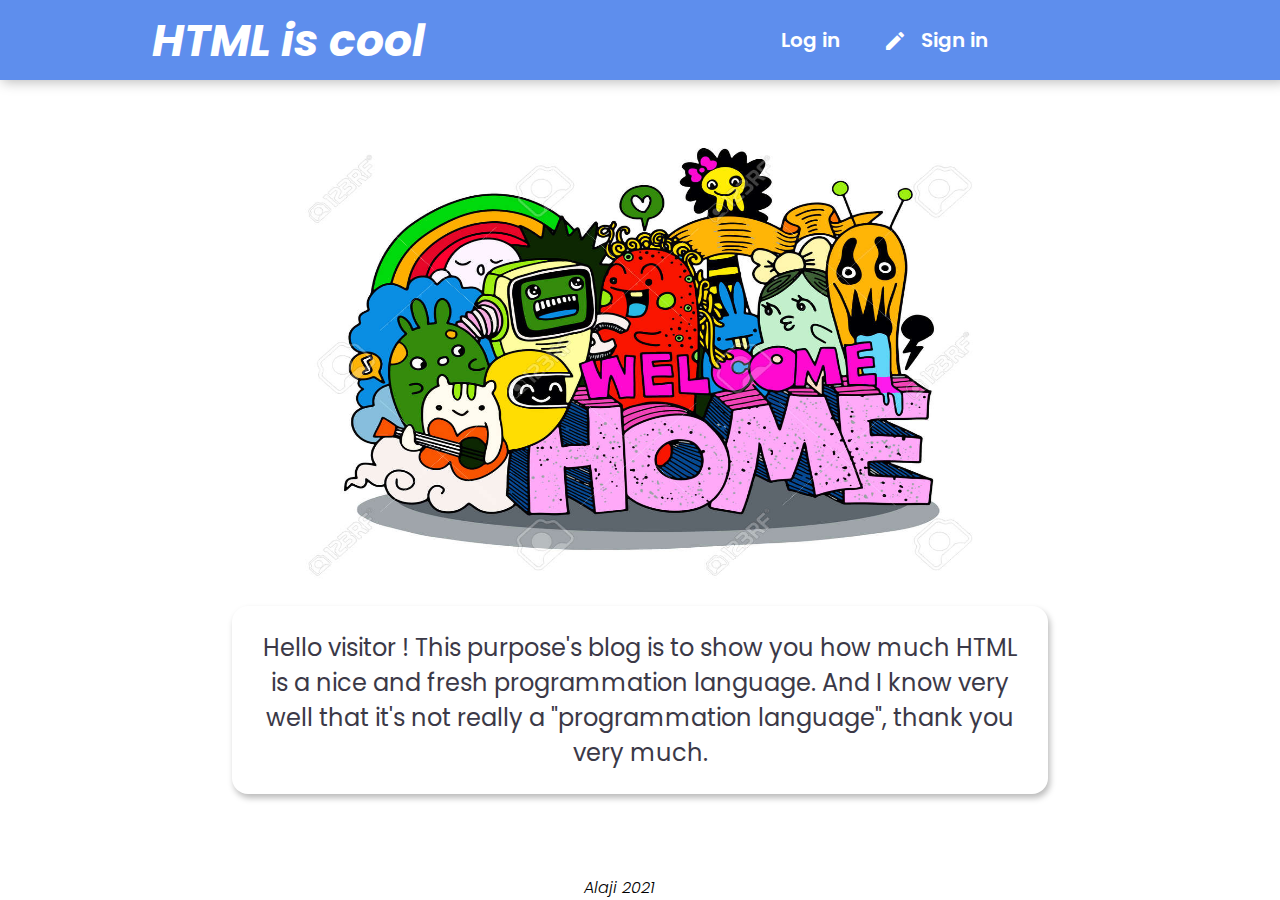
<file: index.html>
<!DOCTYPE html>
<html lang="en">

<head>
    <meta charset="UTF-8">
    <meta http-equiv="X-UA-Compatible" content="IE=edge">
    <meta name="viewport" content="width=device-width, initial-scale=1.0">
    <title>Welcome</title>
    <meta name="description" content="HTML is way cooler than you think.">
    <link rel="stylesheet" href="./assets/main.css">
    <link rel="preconnect" href="https://fonts.googleapis.com">
    <link rel="preconnect" href="https://fonts.gstatic.com" crossorigin>
    <link href="https://fonts.googleapis.com/css2?family=Poppins:ital,wght@0,100;0,400;0,500;0,600;0,700;1,400;1,500;1,600;1,700&display=swap" rel="stylesheet">
    <link href="https://fonts.googleapis.com/icon?family=Material+Icons" rel="stylesheet">
</head>

<body>
    <header>
        <div id="header-message"> <a href="index.html">HTML is cool</a></div>
        <nav id="links">
            <a href="./view/log_in.html"><span class="material-icons">
                login
                </span>Log in</a>
            <a href="./view/sign_in.html"><span class="material-icons">
                create
                </span>Sign in</a>
        </nav>
        <span class="material-icons-outlined"></span>

    </header>
    <main>
        <img src="./assets/images/welcome.jpg" alt="Welcome illustration" id="welcome-illustration">
        <section id="welcome-text">
            Hello visitor ! This purpose's blog is to show you how much HTML is a nice and fresh programmation language. And I know very well that it's not really a "programmation language", thank you very much.
        </section>
    </main>

</body>
<footer>
    Alaji 2021
</footer>

</html>
</file>
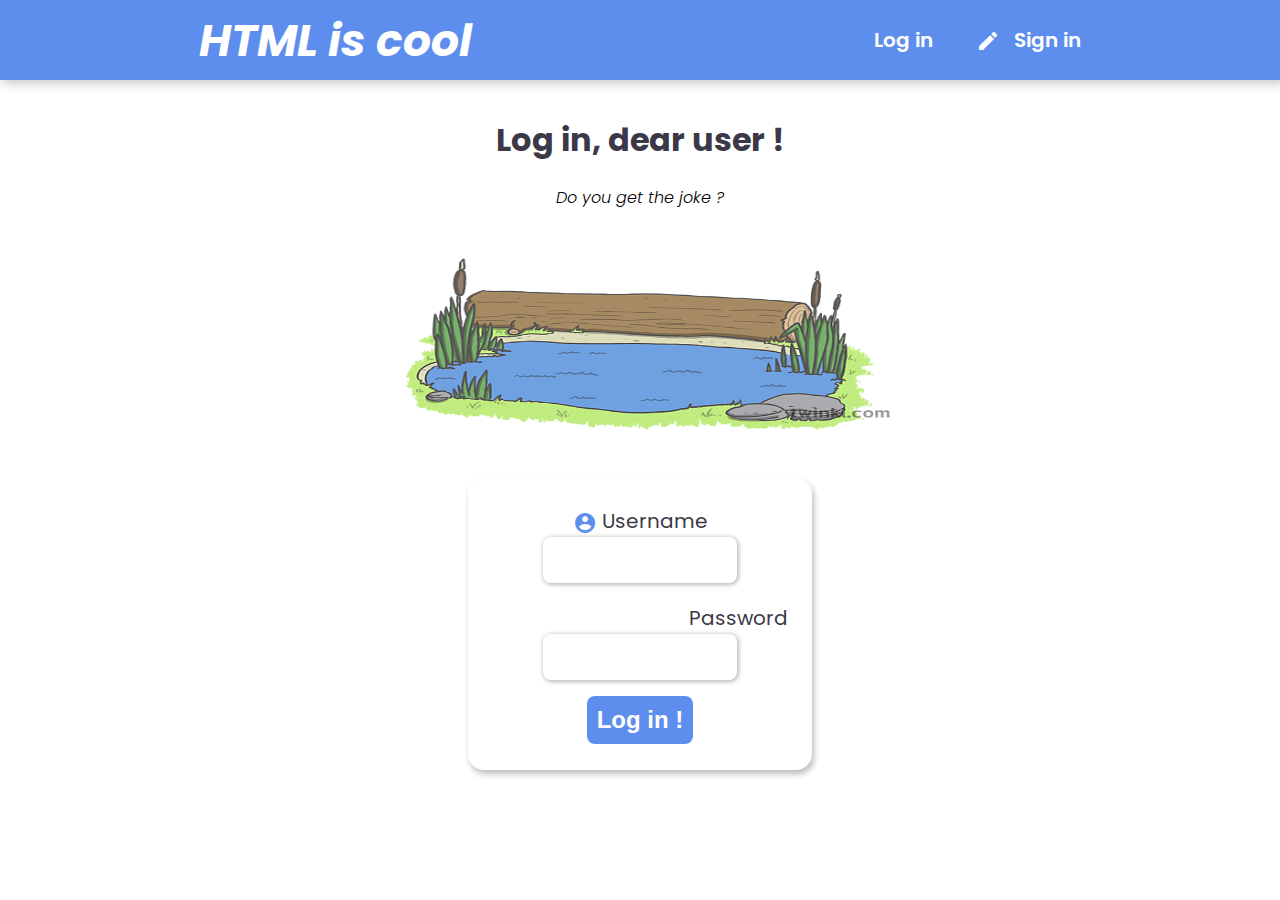
<file: view/log_in.html>
<!DOCTYPE html>
<html lang="en">

<head>
    <meta charset="UTF-8">
    <meta http-equiv="X-UA-Compatible" content="IE=edge">
    <meta name="viewport" content="width=device-width, initial-scale=1.0">
    <title>Log in</title>
    <link rel="stylesheet" href="../assets/main.css">
    <link rel="preconnect" href="https://fonts.googleapis.com">
    <link rel="preconnect" href="https://fonts.gstatic.com" crossorigin>
    <link href="https://fonts.googleapis.com/css2?family=Poppins:ital,wght@0,100;0,400;0,500;0,600;0,700;1,400;1,500;1,600;1,700&display=swap" rel="stylesheet">
    <link rel="stylesheet" href="https://cdnjs.cloudflare.com/ajax/libs/font-awesome/6.0.0-beta2/css/all.min.css" integrity="sha512-YWzhKL2whUzgiheMoBFwW8CKV4qpHQAEuvilg9FAn5VJUDwKZZxkJNuGM4XkWuk94WCrrwslk8yWNGmY1EduTA==" crossorigin="anonymous" referrerpolicy="no-referrer"
    />
    <link href="https://fonts.googleapis.com/icon?family=Material+Icons" rel="stylesheet">
</head>

<body>
    <header>
        <div id="header-message"> <a href="../index.html">HTML is cool</a></div>
        <nav>
            <a href="log_in.html"><span class="material-icons">
                login
                </span>Log in</a>
            <a href="sign_in.html"><span class="material-icons">
                create
                </span>Sign in</a>
        </nav>
    </header>
    <h1>Log in, dear user !</h1>
    <h2>Do you get the joke ?</h2>
    <img src="../assets/images/log-in.png" alt="log-in" id="log-in-illustration">
    <section id="log-in">
        <form action="" method="post">
            <label for="username"><span class="material-icons-outlined">
                account_circle
                </span></i> Username</label>
            <br>
            <input type="text" name="username" id="username" required>
            <br>
            <label id="password-label" for="password"><span class="material-icons-outlined">
                password
                </span> Password</label>
            <br>
            <input type="password" name="password" id="password" required>
            <br>

            <input type="submit" value="Log in !" onclick="window.location.href='articles.html'">
        </form>
    </section>

</body>

</html>
</file>
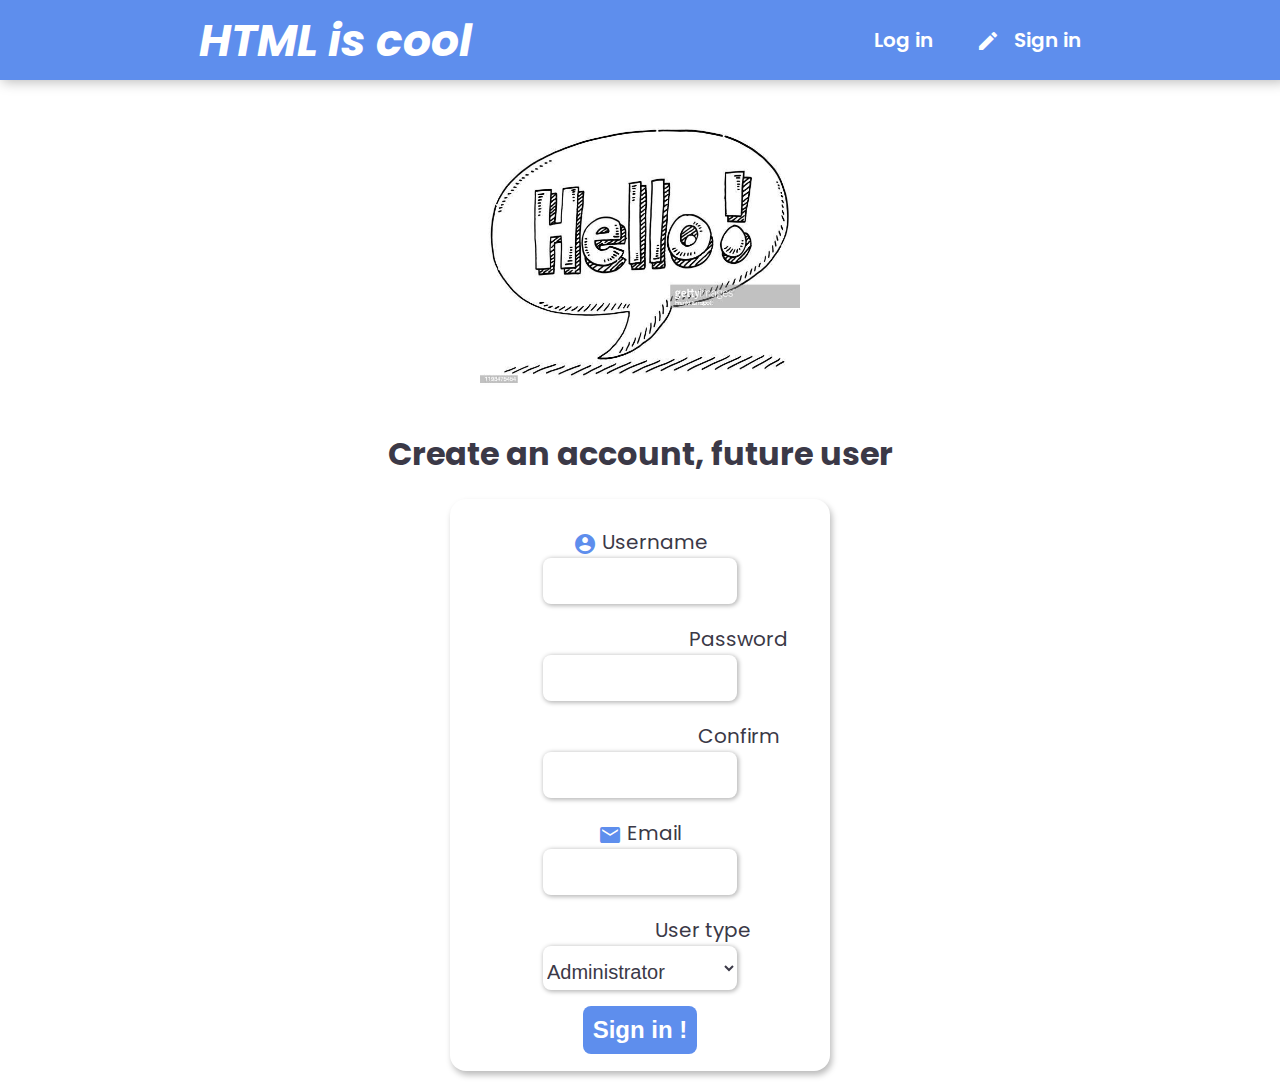
<file: view/sign_in.html>
<!DOCTYPE html>
<html lang="en">

<head>
    <meta charset="UTF-8">
    <meta http-equiv="X-UA-Compatible" content="IE=edge">
    <meta name="viewport" content="width=device-width, initial-scale=1.0">
    <title>Sign in</title>
    <link rel="stylesheet" href="../assets/main.css">
    <link rel="preconnect" href="https://fonts.googleapis.com">
    <link rel="preconnect" href="https://fonts.gstatic.com" crossorigin>
    <link href="https://fonts.googleapis.com/css2?family=Poppins:ital,wght@0,100;0,400;0,500;0,600;0,700;1,400;1,500;1,600;1,700&display=swap" rel="stylesheet">
    <link href="https://fonts.googleapis.com/icon?family=Material+Icons" rel="stylesheet">

</head>

<body>
    <header>
        <div id="header-message"> <a href="../index.html">HTML is cool</a></div>
        <nav>
            <a href="log_in.html"><span class="material-icons">
                login
                </span>Log in</a>
            <a href="sign_in.html"><span class="material-icons">
                create
                </span>Sign in</a>

        </nav>
    </header>
    <img src="../assets/images/account.jpg" alt="log-in" id="sign-in-illustration">
    <h1>Create an account, future user </h1>

    <section id="sign-in">
        <form action="" method="post" id="signinform">
            <label for="username"><span class="material-icons-outlined">
                account_circle
                </span></i>  Username</label>
            <br>
            <input type="text" name="username" id="username" required>
            <br>
            <label id="password-label" for="password"><span class="material-icons-outlined">
                password
                </span>  Password</label>
            <br>
            <input type="password" name="password" id="password" required pattern="^(?=.*[A-Za-z])(?=.*\d)[A-Za-z\d]{8,}$">
            <br>
            <label id="password-label" for="password"><span class="material-icons-outlined">
                password
                </span>  Confirm</label>
            <br>
            <input type="password" name="confirmpassword" id="confirmpassword" required pattern="^(?=.*[A-Za-z])(?=.*\d)[A-Za-z\d]{8,}$">
            <br>
            <label for="email"><span class="material-icons-outlined" >
                email
                </span>  Email</label>
            <br>
            <input type="email" name="email" id="email">
            <br>
            <label for="type"><span class="material-icons-outlined">
                badge
                </span> User type</label><br>
            <select name="user-type" id="user-type">
                <optgroup label="User Status">
                    <option value="Administrator">Administrator</option>
                    <option value="Moderator">Moderator</option>
                    <option value="User">User</option>
                </optgroup>
                <optgroup label="Edition wrights">
                    <option value="Redactor">Redactor</option>
                    <option value="Editor">Editor</option>
                    <option value="Corrector">Corrector</option>
                </optgroup>
               
            </select>
            <br>
            <input type="submit" value="Sign in !" onclick="window.location.href='log_in.html'">
        </form>
    </section>

</body>

</html>
</file>
<file: assets/main.css>
html {
        background-color: white;
        font-family: 'Poppins', sans-serif;
    }
    
    header {
        background-color: #5e8eed;
        height: 4em;
        margin: -8px;
        box-shadow: 4px 0px 12px 2px #00000045;
        display: flex;
        font-size: 20px;
        font-weight: 600;
        color: white;
        align-items: center;
        justify-content: space-evenly;
    }
    
    #header-message {
        font-weight: 700;
        font-style: italic;
        font-size: 44px;
        margin-right: 44px;
    }
    
    a {
        text-decoration: none;
        margin-left: 12px;
        margin-right: 12px;
        color: white;
    }
    
    a:hover {
        text-shadow: 0px 0px 4px whitesmoke;
    }
    
    #welcome-illustration {
        height: 50vh;
        width: 55vw;
        display: block;
        margin-left: auto;
        margin-right: auto;
        margin-top: 68px;
    }
    
    section {
        display: block;
        width: 60vw;
        text-align: center;
        margin-top: 16px;
        margin-left: auto;
        margin-right: auto;
        margin-bottom: 16px;
        padding: 24px;
        font-size: 24px;
        font-weight: 400;
        color: #3b3947;
        box-shadow: 2px 4px 6px 0px #00000045;
        border-radius: 16px;
    }
    
    footer {
        position: absolute;
        bottom: 0;
        text-align: center;
        font-style: italic;
        font-weight: 300;
        font-size: 16px;
        margin-left: 45%;
    }
    
    h1 {
        color: #3b3947;
        margin-top: 44px;
        text-align: center;
    }
    
    h2 {
        font-size: 16px;
        font-weight: 300;
        font-style: italic;
        text-align: center;
    }
    
    #log-in-illustration {
        height: 20vh;
        width: 45vw;
        display: block;
        margin-left: auto;
        margin-right: auto;
        margin-top: 44px;
        margin-bottom: 44px;
    }
    
    #log-in {
        width: max-content;
        height: 244px;
        padding-bottom: 24px;
    }
    
    #sign-in {
        width: max-content;
        height: 524px;
        padding-bottom: 24px;
        padding-right: 42px;
        padding-left: 42px;
    }
    
    label {
        font-size: 20px;
    }
    
    select {
        font-family: 'Poppins' sans-serif;
        color: #3b3947;
    }
    
    input[type=text],
    input[type=password],
    input[type=email] {
        height: 44px;
        width: 164px;
        background-color: white;
        font-size: 20px;
        border: none;
        box-shadow: 1px 1px 4px 1px #00000045;
        border-radius: 8px;
        margin-bottom: 16px;
        padding-left: 15px;
        padding-right: 15px;
    }
    
    select {
        height: 44px;
        width: 194px;
        background-color: white;
        font-size: 20px;
        border: none;
        box-shadow: 1px 1px 4px 1px #00000045;
        border-radius: 8px;
        margin-bottom: 16px;
        padding-top: 8px;
    }
    
    input[type=password]:focus-visible {
        outline-color: #5e8eed;
        outline-width: 4px;
    }
    
    input[type=text]:focus-visible {
        outline-color: #5e8eed;
        outline-width: 4px;
    }
    
    input[type=email]:focus-visible {
        outline-color: #5e8eed;
        outline-width: 4px;
    }
    
    select:focus-visible {
        outline-color: #5e8eed;
        outline-width: 4px;
    }
    
    input[type=submit] {
        height: max-content;
        width: max-content;
        padding: 10px;
        border-radius: 8px;
        border: none;
        background-color: #5e8eed;
        cursor: pointer;
        color: white;
        font-size: 24px;
        font-weight: 600;
    }
    
    input[type=submit]:hover {
        background-color: white;
        color: #5e8eed;
        border: 4px solid #5e8eed;
    }
    
    .material-icons-outlined {
        font-family: 'Material Icons';
        font-weight: normal;
        font-style: normal;
        font-size: 24px;
        color: #5e8eed;
        vertical-align: middle;
        /* Preferred icon size */
        display: inline-block;
        line-height: 1;
        text-transform: none;
        letter-spacing: normal;
        word-wrap: normal;
        white-space: nowrap;
        direction: ltr;
        /* Support for all WebKit browsers. */
        -webkit-font-smoothing: antialiased;
        /* Support for Safari and Chrome. */
        text-rendering: optimizeLegibility;
        /* Support for Firefox. */
        -moz-osx-font-smoothing: grayscale;
        /* Support for IE. */
        font-feature-settings: 'liga';
    }
    
    .material-icons {
        font-family: 'Material Icons';
        font-weight: normal;
        font-style: normal;
        font-size: 24px;
        color: white;
        padding-left: 14px;
        padding-right: 14px;
        vertical-align: middle;
        /* Preferred icon size */
        display: inline-block;
        line-height: 1;
        text-transform: none;
        letter-spacing: normal;
        word-wrap: normal;
        white-space: nowrap;
        direction: ltr;
        /* Support for all WebKit browsers. */
        -webkit-font-smoothing: antialiased;
        /* Support for Safari and Chrome. */
        text-rendering: optimizeLegibility;
        /* Support for Firefox. */
        -moz-osx-font-smoothing: grayscale;
        /* Support for IE. */
        font-feature-settings: 'liga';
    }
    
    #sign-in-illustration {
        height: 30vh;
        width: 25vw;
        display: block;
        margin-left: auto;
        margin-right: auto;
        margin-top: 44px;
        margin-bottom: 44px;
    }
    
    @media(max-width:950px) {
        header {
            height: 6em;
            padding-left: 24px;
            font-size: 14px;
        }
        #header-message {
            font-size: 32px;
        }
    }
    
    @media(max-width:850px) {
        #welcome-illustration {
            height: 50vh;
            width: 75vw;
            display: block;
            margin-left: auto;
            margin-right: auto;
            margin-top: 68px;
        }
        footer {
            display: none;
        }
        #sign-in-illustration {
            width: 70vw;
        }
        #header-message {
            font-size: 22px;
            margin-right: 4px;
        }
        #links {
            padding-top: 1em;
        }
    }
</file>
